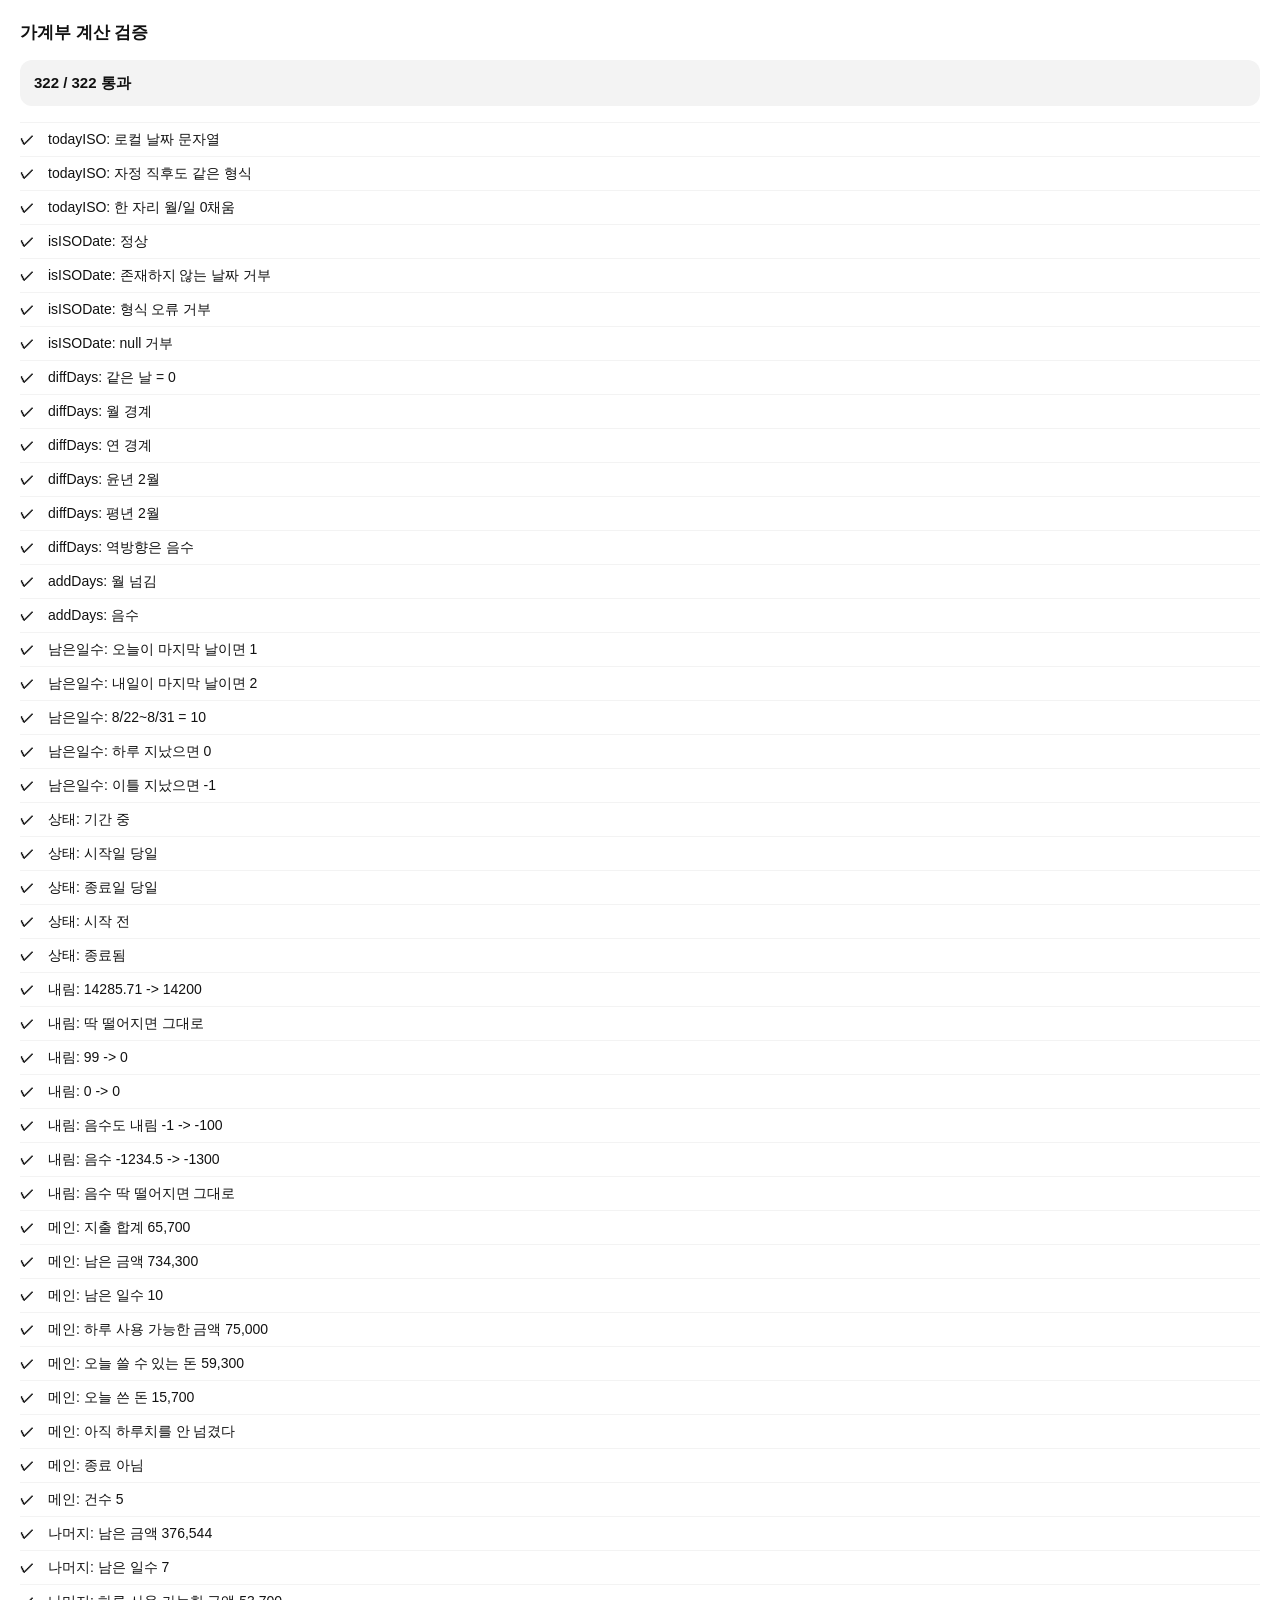
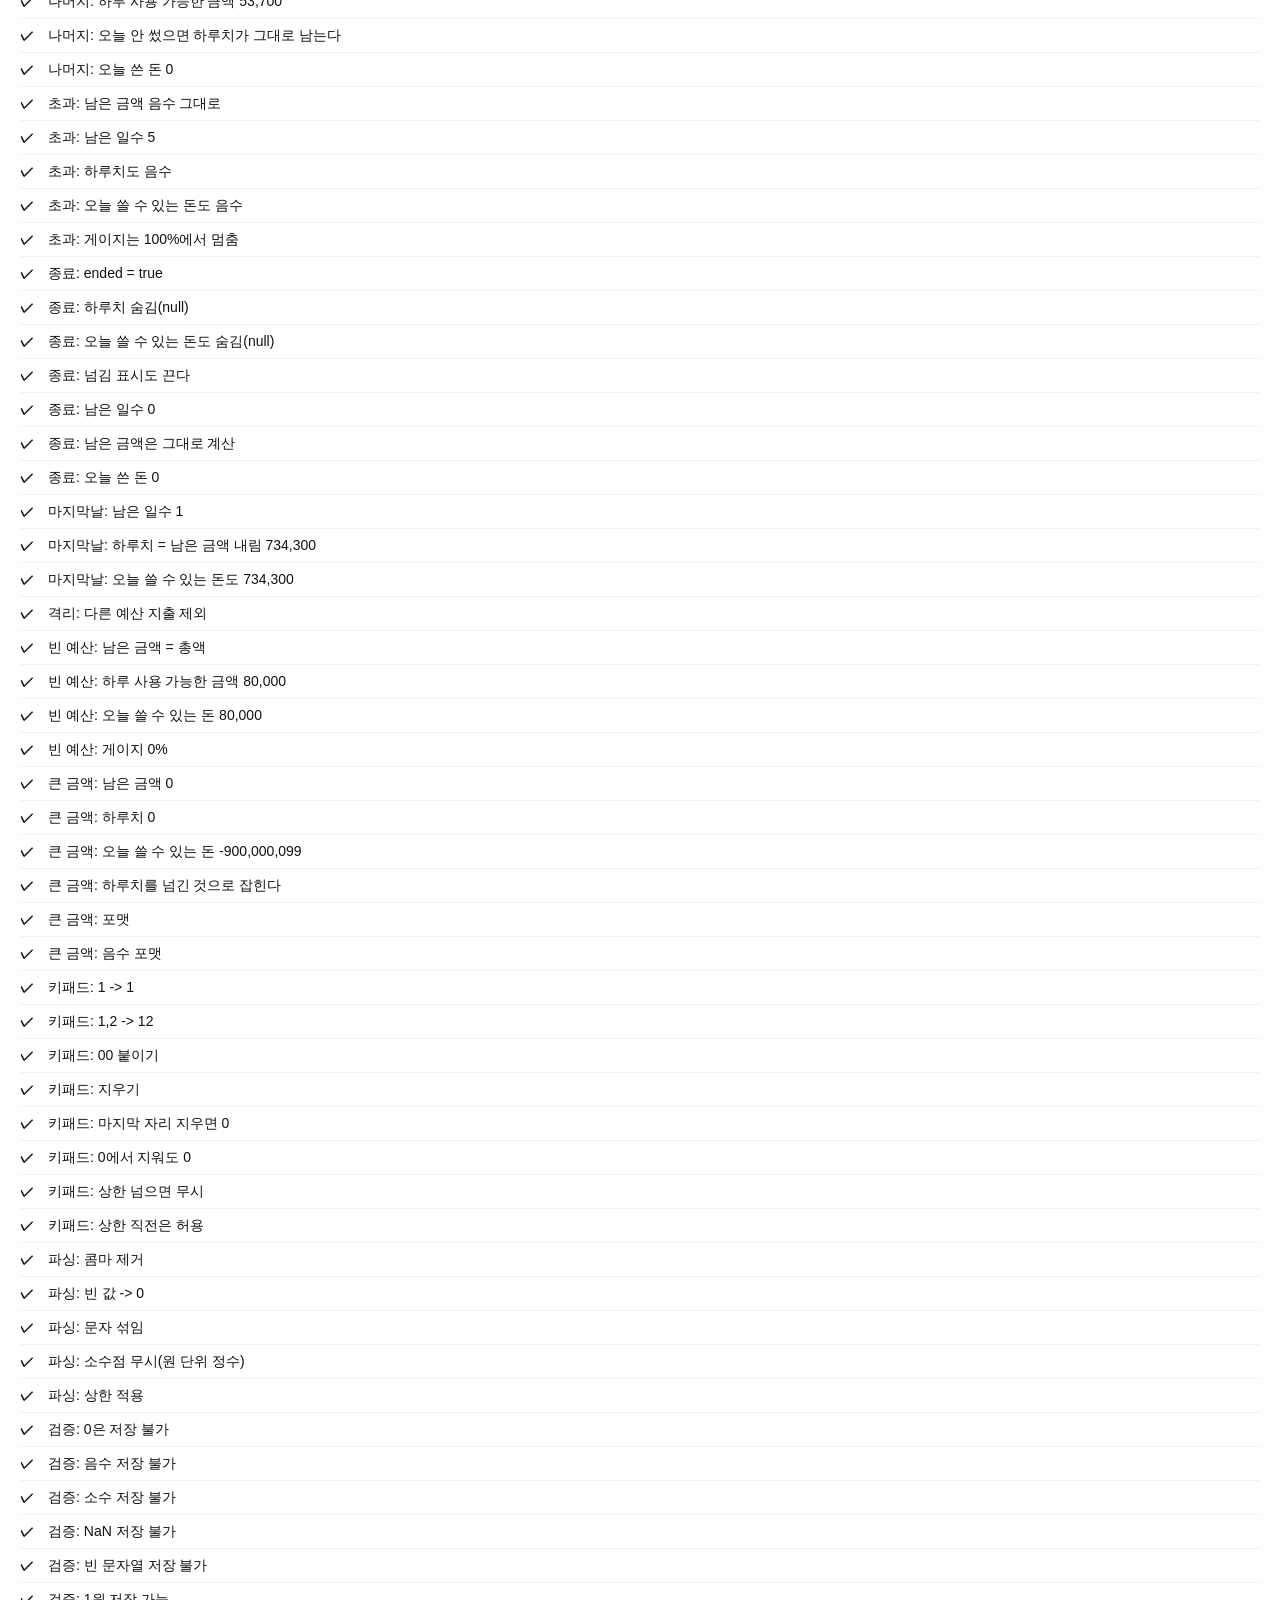
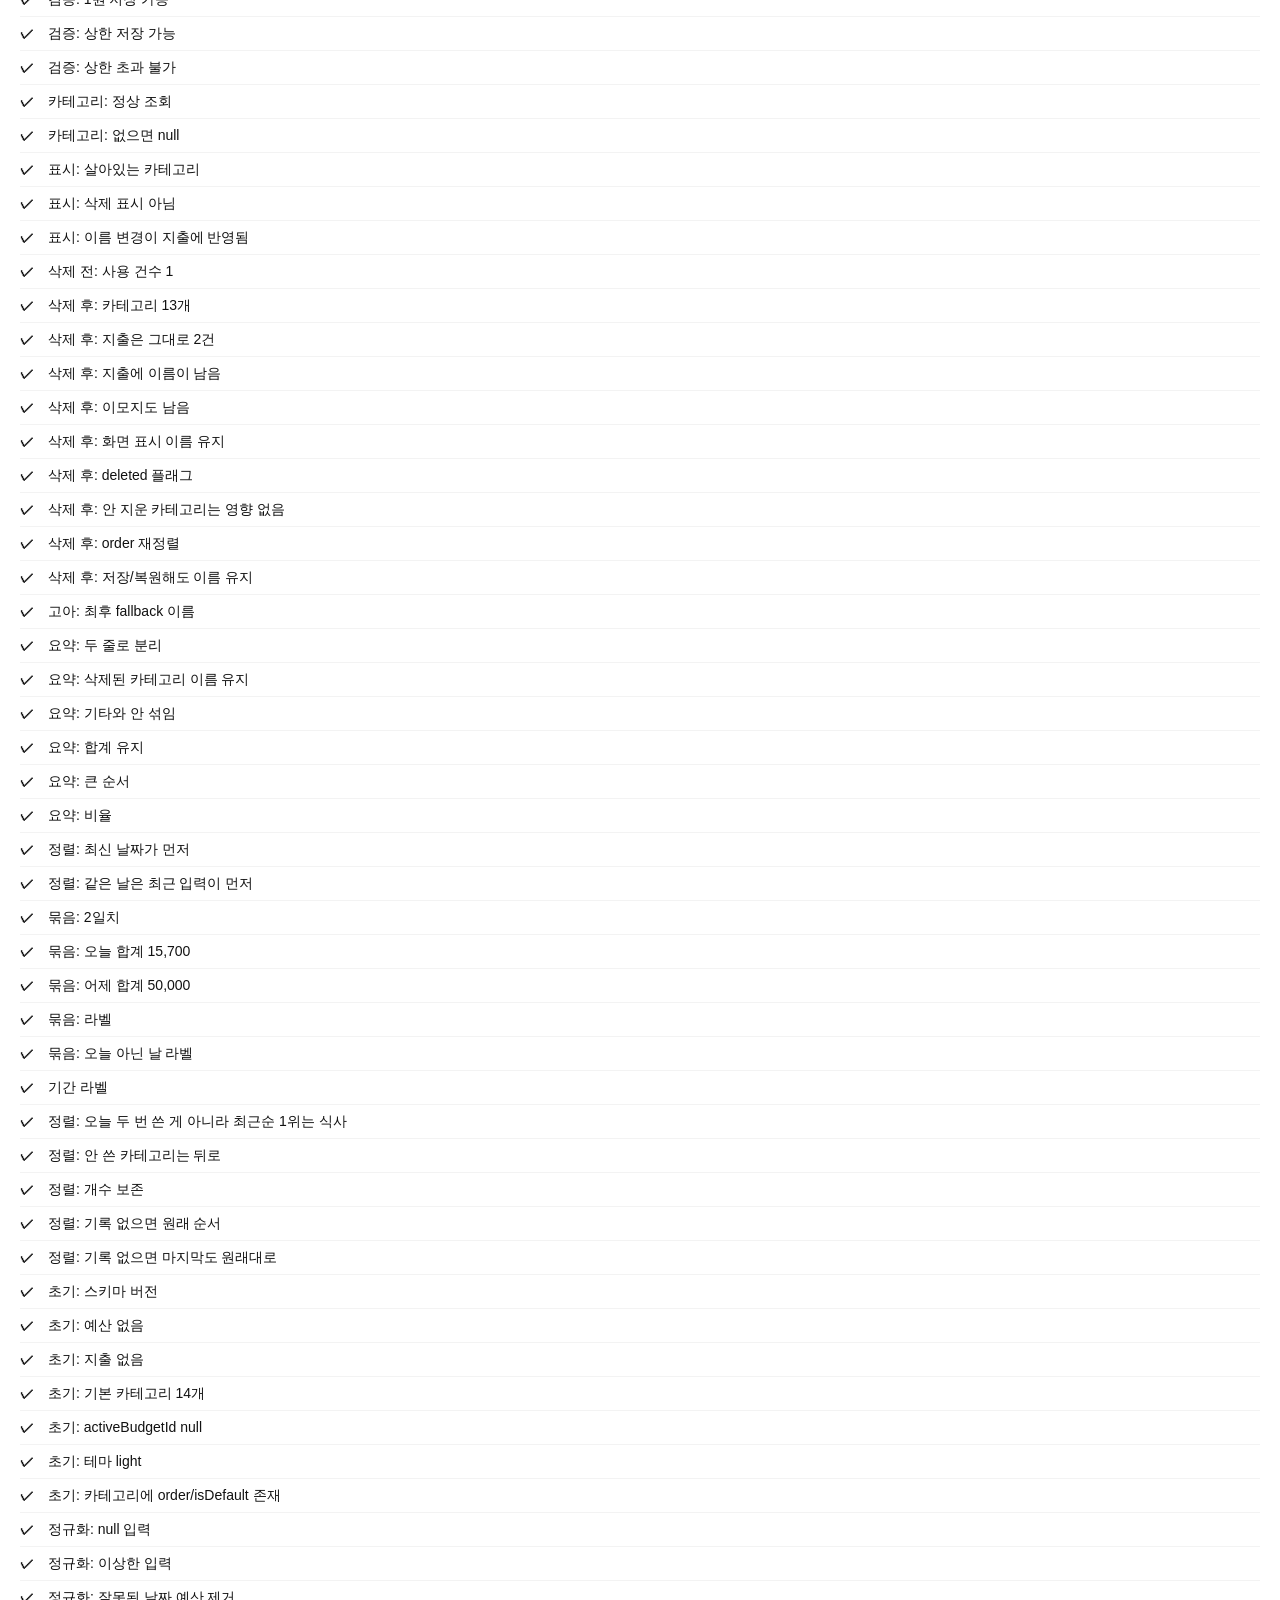
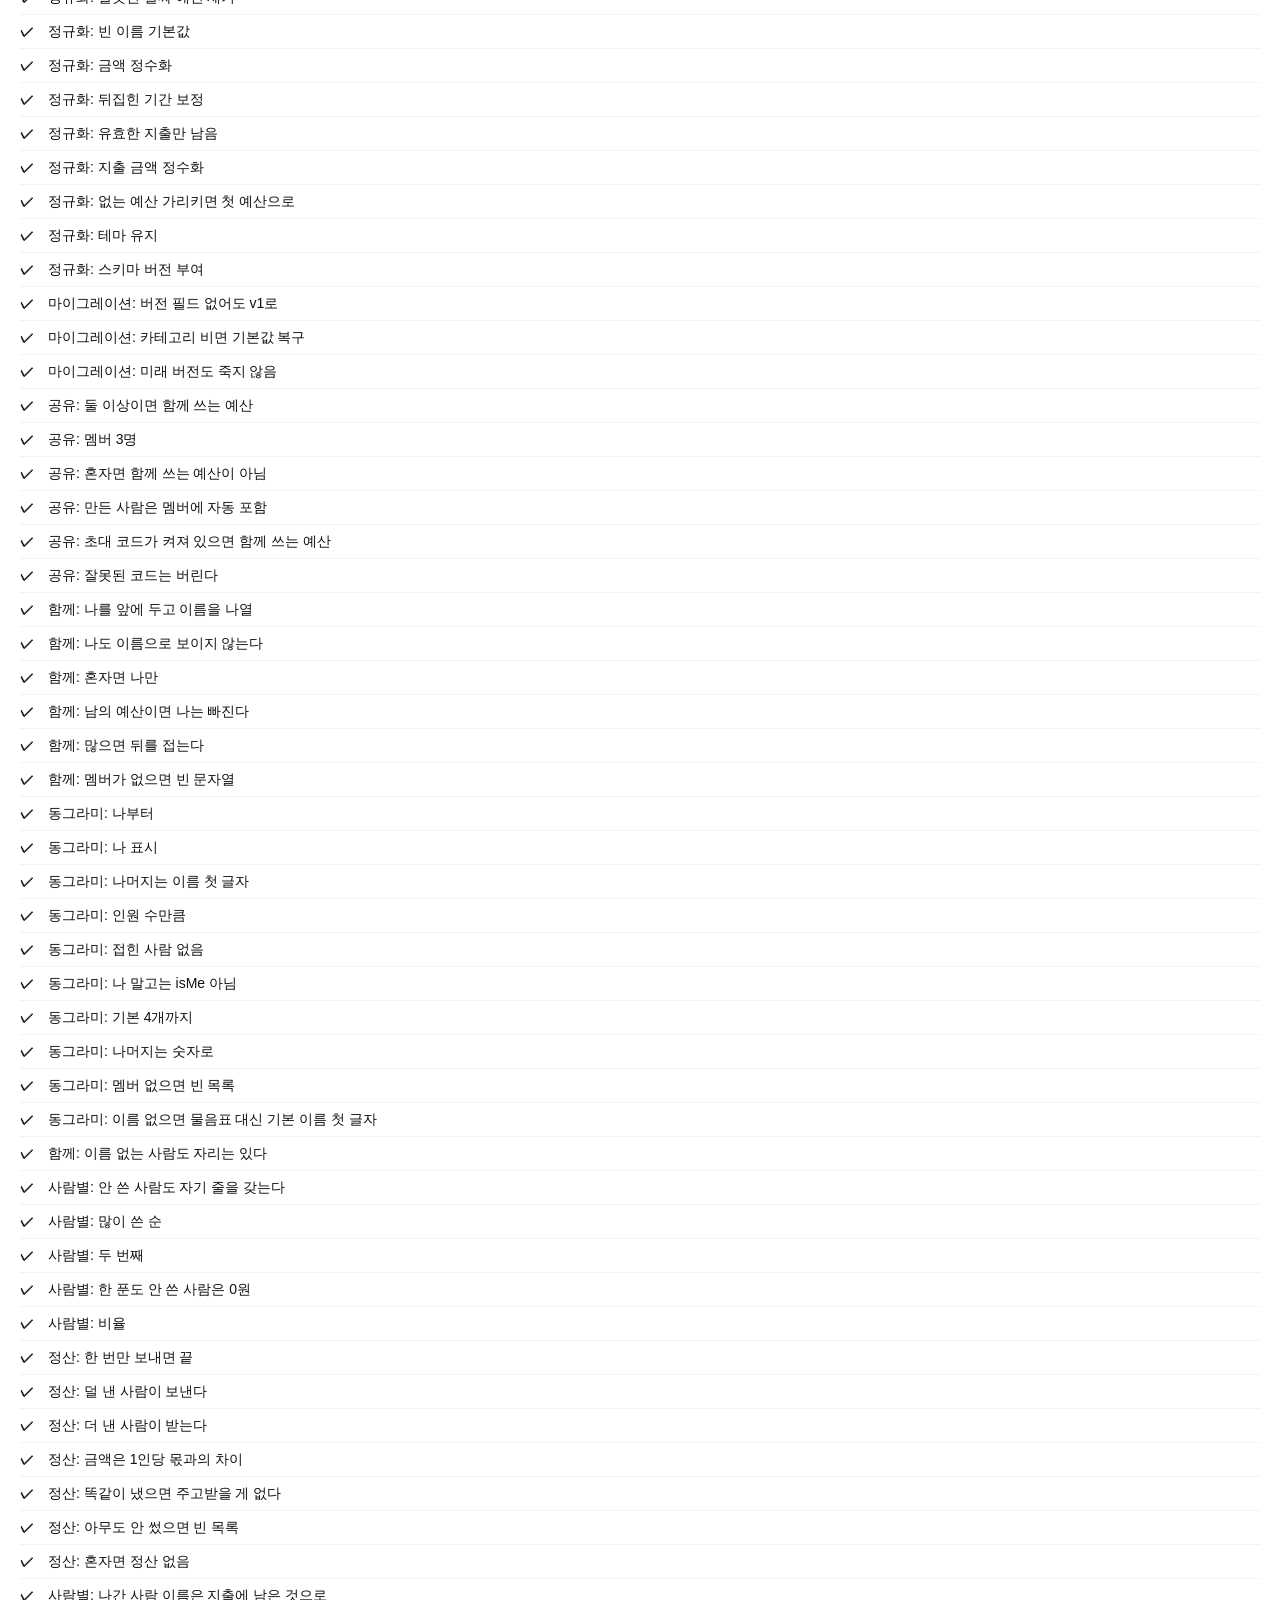
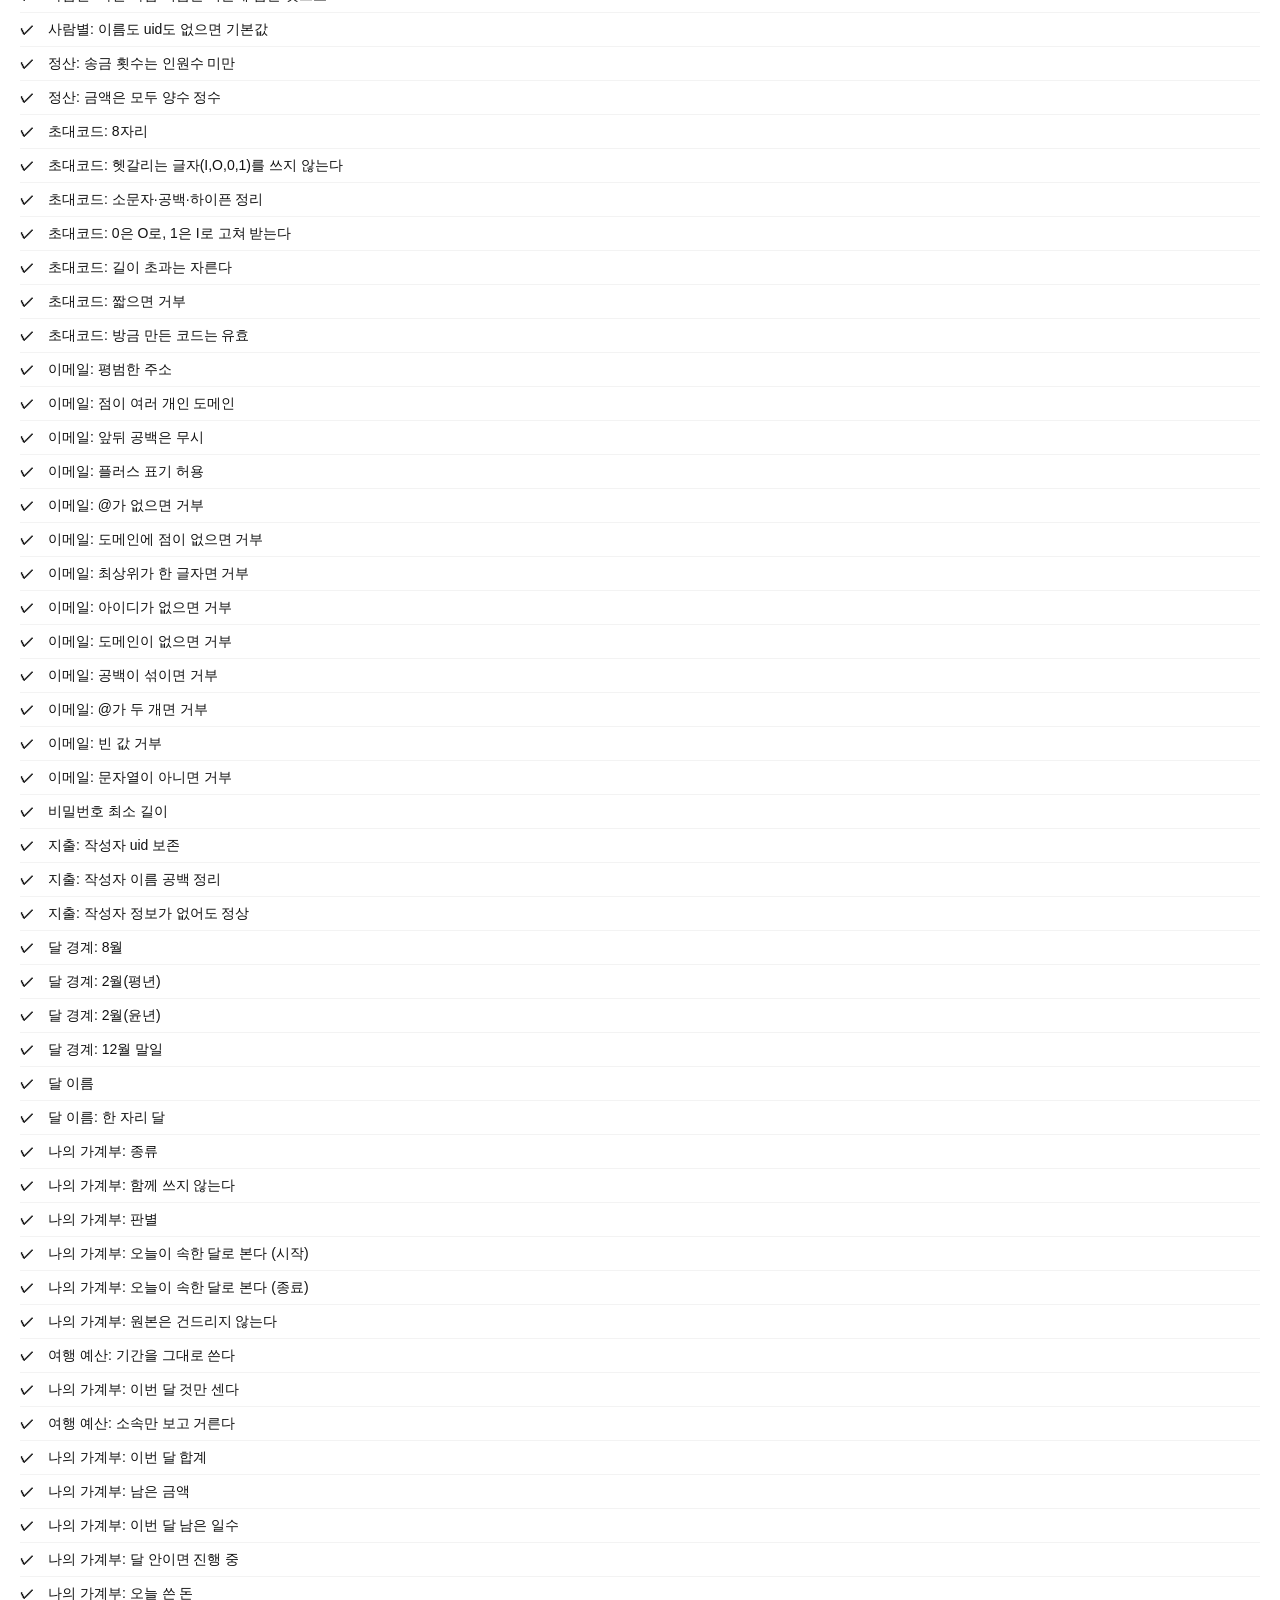
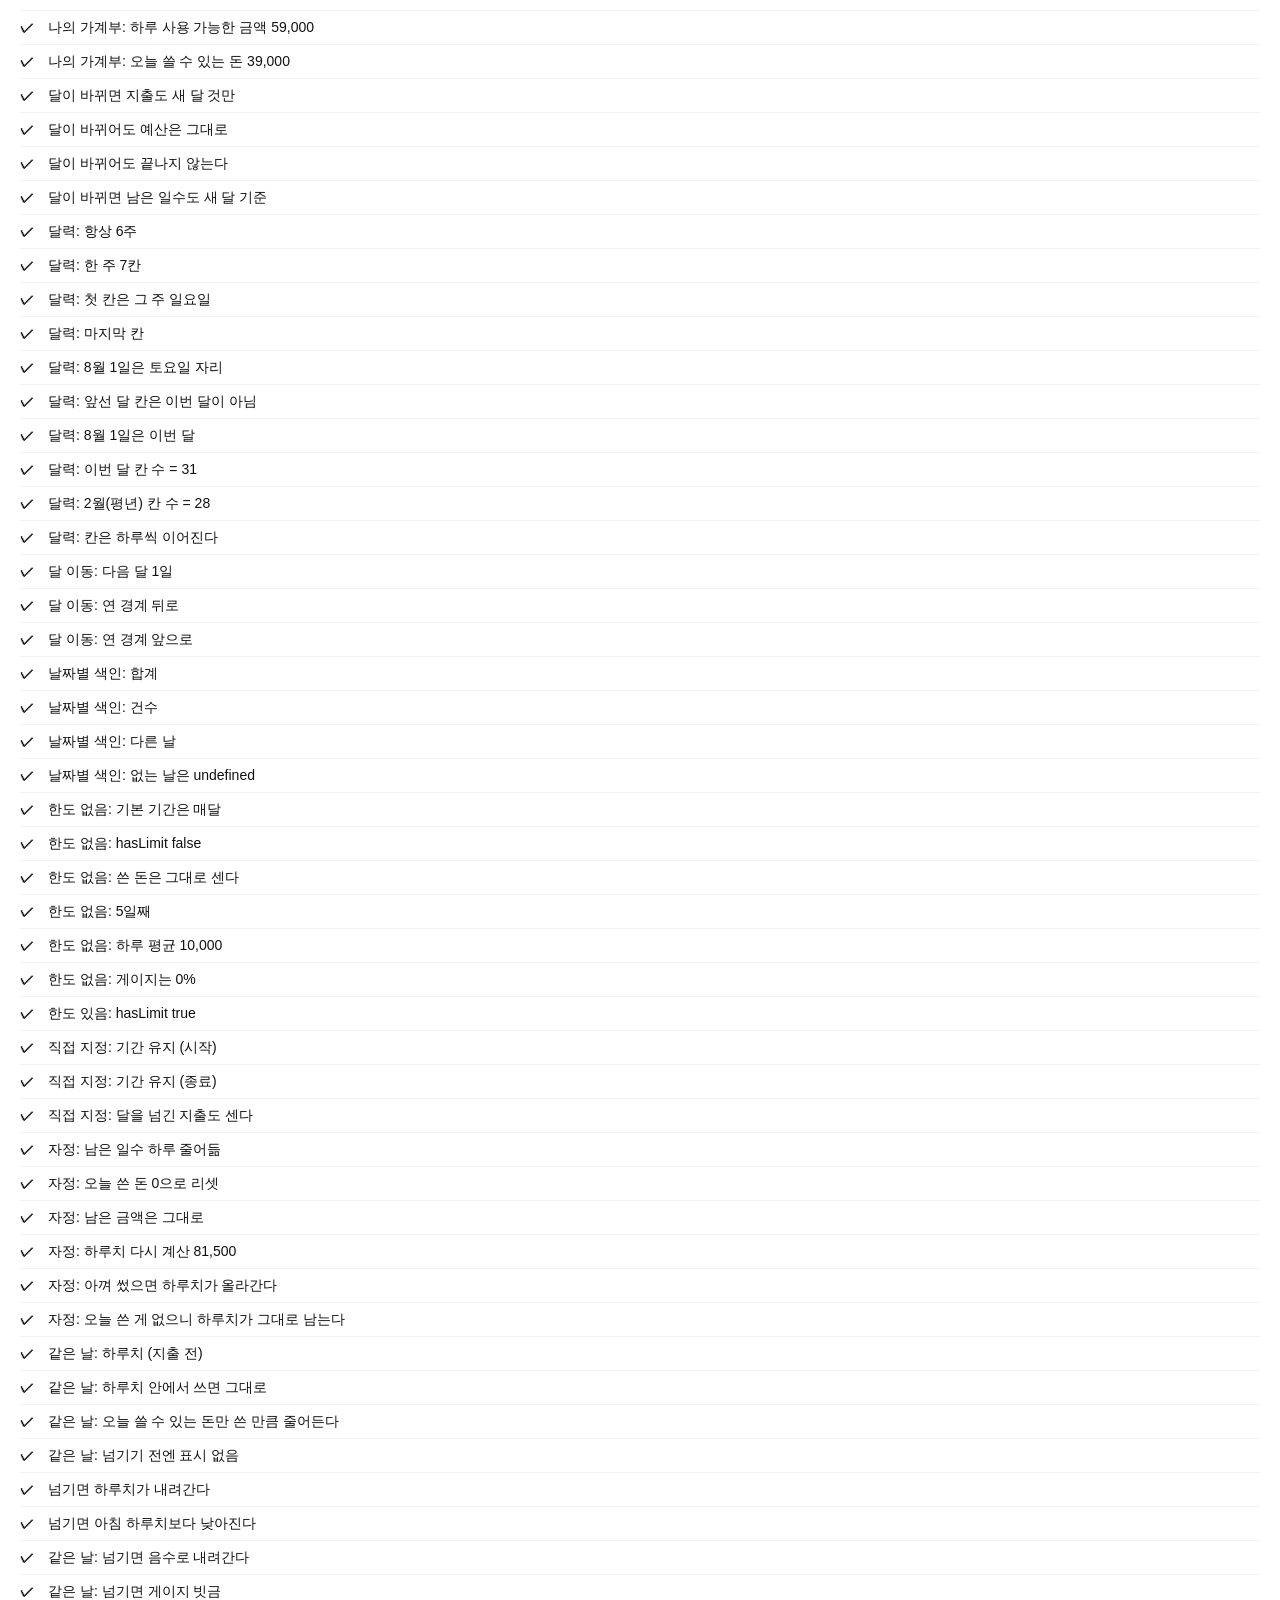
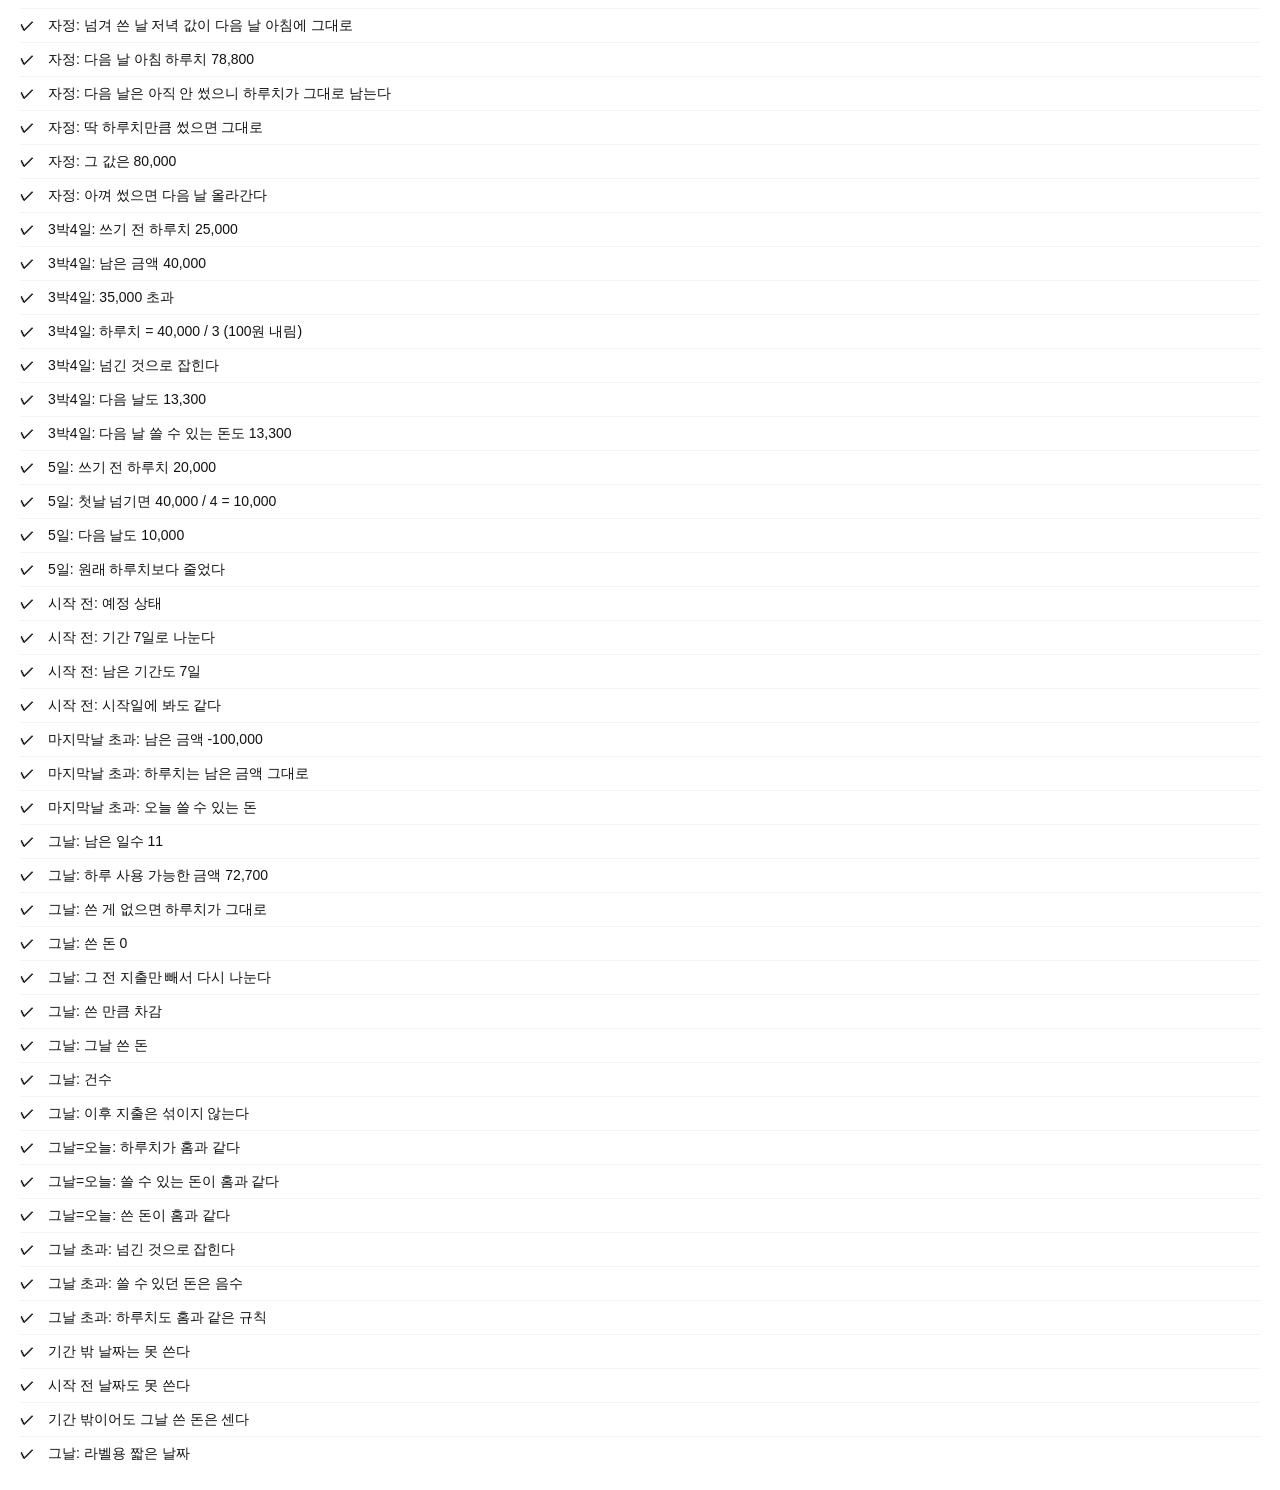
<file: tests.html>
<!DOCTYPE html>
<html lang="ko">
<head>
<meta charset="utf-8">
<meta name="viewport" content="width=device-width, initial-scale=1">
<title>계산 검증</title>
<style>
  :root { --bg:#fff; --fg:#111; --g3:#767676; --g2:#dcdcdc; --g1:#f3f3f3; }
  body { margin:0; padding:20px; font:14px/1.5 -apple-system,"Apple SD Gothic Neo",sans-serif;
         color:var(--fg); background:var(--bg); font-feature-settings:"tnum"; }
  h1 { font-size:17px; margin:0 0 14px; }
  #sum { font-size:15px; font-weight:700; padding:12px 14px; border-radius:12px;
         background:var(--g1); margin-bottom:16px; }
  #sum.bad { background:var(--fg); color:var(--bg); }
  ul { list-style:none; margin:0; padding:0; }
  li { padding:6px 0; border-top:1px solid var(--g1); display:flex; gap:10px; align-items:baseline; }
  .m { flex:0 0 18px; font-weight:800; }
  .f { color:var(--g3); }
  .d { font-size:12px; color:var(--g3); padding-left:28px; word-break:break-all; }
</style>
</head>
<body>
<h1>가계부 계산 검증</h1>
<div id="sum">실행 중…</div>
<ul id="list"></ul>

<script src="js/calc.js"></script>
<script src="js/model.js"></script>
<script src="js/tests.js"></script>
<script>
  var results = MP.tests.run();
  var failed = results.filter(function (r) { return !r.ok; });
  var sum = document.getElementById("sum");
  sum.textContent = (results.length - failed.length) + " / " + results.length + " 통과"
    + (failed.length ? " · " + failed.length + "건 실패" : "");
  if (failed.length) sum.className = "bad";

  var list = document.getElementById("list");
  results.forEach(function (r) {
    var li = document.createElement("li");
    li.innerHTML = '<span class="m">' + (r.ok ? "✓" : "✗") + '</span><span>' + r.name + '</span>';
    if (!r.ok) {
      li.className = "f";
      var d = document.createElement("div");
      d.className = "d";
      d.textContent = "받은 값 " + r.actual + " / 기대 " + r.expected;
      li.appendChild(d);
    }
    list.appendChild(li);
  });
</script>
</body>
</html>
</file>
